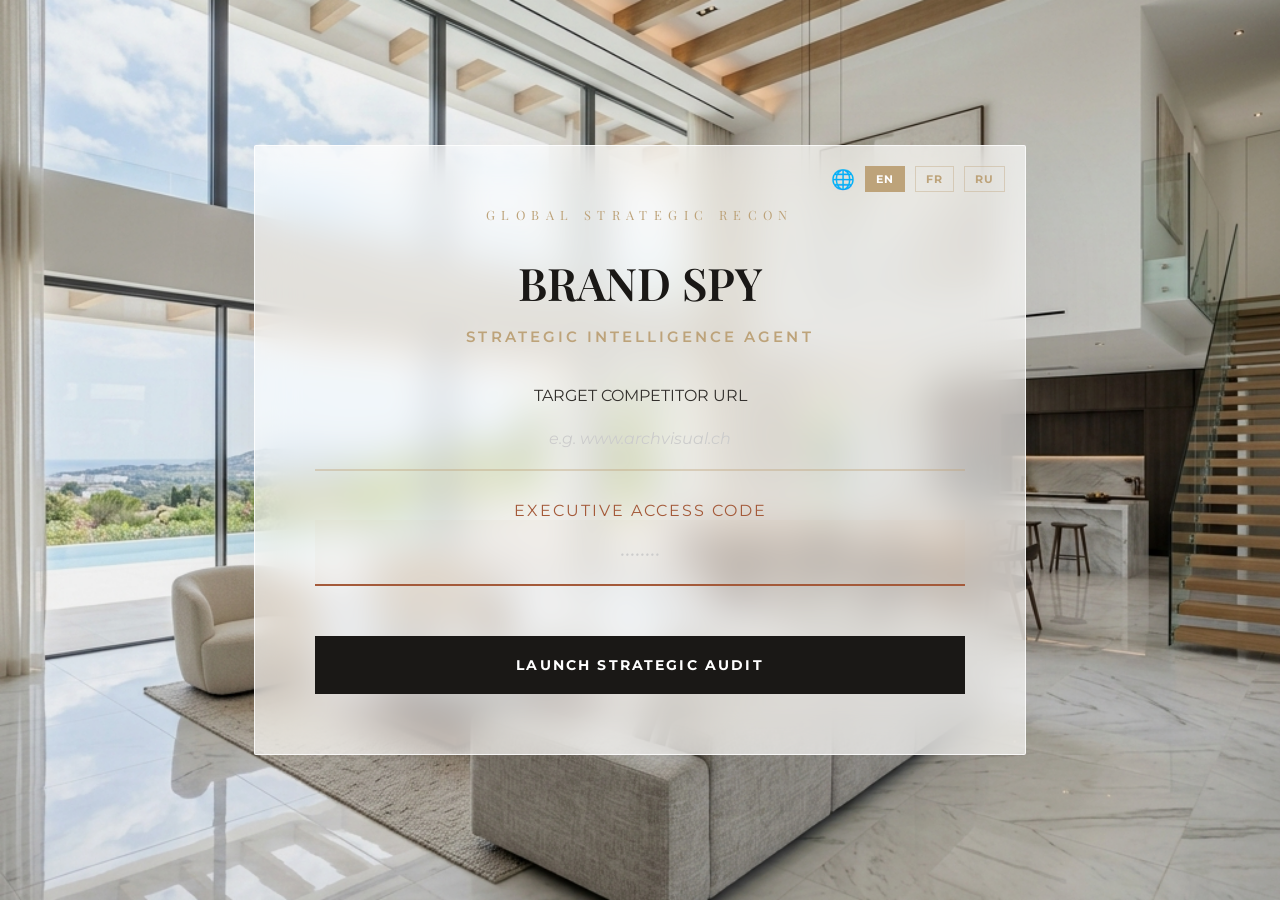
<file: templates/index.html>
<!DOCTYPE html>
<html lang="en">
<head>
    <meta charset="UTF-8">
    <meta name="viewport" content="width=device-width, initial-scale=1.0">
    <title>BRAND SPY — Strategic Intelligence</title>
    <link href="https://fonts.googleapis.com/css2?family=Playfair+Display:ital,wght@0,400;0,600;1,400&family=Montserrat:wght@300;400;500;600&display=swap" rel="stylesheet">
    <style>
        :root {
            --primary: #bda37a;
            --secondary: #1a1816;
            --accent: #a45a3a;
            --bg: #ffffff;
            --text: #33302d;
            --border: rgba(189, 163, 122, 0.4);
            --glass: rgba(255, 255, 255, 0.65);
        }

        body {
            font-family: 'Montserrat', sans-serif;
            margin: 0 !important;
            padding: 0 !important;
            color: var(--text);
            display: flex;
            justify-content: center;
            align-items: center;
            height: 100vh;
            overflow: hidden;
            background: #fff;
        }

        /* Villa Interior Background Layer */
        .bg-layer {
            position: fixed;
            top: 0;
            left: 0;
            width: 100%;
            height: 100%;
            background: url('/static/villa_interior.png?v=5') no-repeat center center;
            background-size: cover;
            z-index: -1;
            image-rendering: -webkit-optimize-contrast;
            filter: brightness(0.95); /* Subtle dimming to make the glass card pop */
        }

        .concierge-card {
            background: var(--glass);
            backdrop-filter: blur(20px) saturate(160%);
            -webkit-backdrop-filter: blur(20px) saturate(160%);
            padding: 60px;
            border-radius: 2px; /* Sharper edges for a more modern, expensive look */
            border: 1px solid rgba(255, 255, 255, 0.8);
            box-shadow: 0 30px 100px rgba(0,0,0,0.08);
            max-width: 650px;
            width: 90%;
            text-align: center;
            animation: fadeIn 1.2s ease-out;
            position: relative;
            z-index: 10;
        }

        @keyframes fadeIn {
            from { opacity: 0; transform: translateY(20px); }
            to { opacity: 1; transform: translateY(0); }
        }

        h1 {
            font-family: 'Playfair Display', serif;
            font-size: 2.8rem;
            margin-bottom: 10px;
            color: var(--secondary);
            font-weight: 600;
        }

        p {
            font-size: 0.95rem;
            color: var(--primary);
            text-transform: uppercase;
            letter-spacing: 0.2em;
            font-weight: 600;
            margin-bottom: 40px;
        }

        .input-group {
            position: relative;
            margin-bottom: 30px;
        }

        input {
            width: 100%;
            padding: 20px 0;
            background: transparent;
            border: none;
            border-bottom: 2px solid var(--border);
            font-family: 'Montserrat', sans-serif;
            font-size: 1.2rem;
            color: var(--secondary);
            outline: none;
            transition: border-color 0.4s;
            text-align: center;
        }

        input:focus {
            border-bottom-color: var(--primary);
        }

        input::placeholder {
            color: #ccc;
            font-style: italic;
            font-size: 1rem;
        }

        button {
            background: var(--secondary);
            color: white;
            border: none;
            padding: 20px 40px;
            font-family: 'Montserrat', sans-serif;
            font-size: 0.9rem;
            font-weight: 700;
            text-transform: uppercase;
            letter-spacing: 0.15em;
            cursor: pointer;
            transition: all 0.4s cubic-bezier(0.165, 0.84, 0.44, 1);
            width: 100%;
            margin-top: 20px;
        }

        button:hover {
            background: var(--primary);
            transform: translateY(-3px);
            box-shadow: 0 20px 40px rgba(0,0,0,0.15);
        }

        button:disabled {
            background: #ccc;
            cursor: not-allowed;
            transform: none;
        }

        .loader {
            display: none;
            margin-top: 30px;
            font-size: 0.8rem;
            color: var(--primary);
            text-transform: uppercase;
            letter-spacing: 0.1em;
            font-weight: 600;
        }

        .loader span {
            display: block;
            margin-bottom: 10px;
        }

        /* Discreet Silk-Thread Progress Bar */
        .progress-container {
            width: 100%;
            background: rgba(189, 163, 122, 0.15);
            height: 3px;
            overflow: hidden;
            margin: 25px 0;
            border-radius: 2px;
        }

        .progress-bar {
            width: 0%;
            height: 100%;
            background: var(--primary);
            box-shadow: 0 0 15px rgba(189, 163, 122, 0.8), 0 0 5px rgba(255, 255, 255, 0.5);
            transition: width 0.4s ease-out;
        }

        .status-msg {
            margin-top: 15px;
            font-style: italic;
            color: var(--secondary);
        }

        .error-msg {
            display: none;
            margin-top: 20px;
            padding: 15px 20px;
            background: rgba(164, 90, 58, 0.08);
            border: 1px solid rgba(164, 90, 58, 0.3);
            color: var(--accent);
            font-size: 0.85rem;
            letter-spacing: 0.05em;
            text-align: center;
        }

        @media (max-width: 768px) {
            .concierge-card {
                padding: 40px 20px;
                width: 95%;
            }
            h1 {
                font-size: 2rem;
            }
            p {
                font-size: 0.8rem;
                margin-bottom: 25px;
            }
            input {
                font-size: 1rem;
                padding: 15px 0;
            }
            button {
                padding: 15px 20px;
                font-size: 0.8rem;
            }
        }
    </style>
</head>
<body>
    <div class="bg-layer"></div>
    
    <div class="concierge-card">
        <!-- Language Selector -->
        <div class="lang-selector">
            <span class="globe">🌐</span>
            <button onclick="setLanguage('en')">EN</button>
            <button onclick="setLanguage('fr')">FR</button>
            <button onclick="setLanguage('ru')">RU</button>
        </div>

        <div class="brand-logo" style="font-family: 'Playfair Display', serif; font-size: 0.8rem; letter-spacing: 0.5em; text-transform: uppercase; color: var(--primary); margin-bottom: 20px;">Global Strategic Recon</div>
        <h1 id="title">BRAND SPY</h1>
        <p id="tagline">Strategic Intelligence Agent</p>
        
        <form id="auditForm">
            <div class="input-group">
                <label for="target_url">TARGET COMPETITOR URL</label>
                <input type="text" id="target_url" name="target_url" placeholder="www.archvisual.ch" required>
            </div>

            <div class="input-group" style="margin-top: 20px;">
                <label for="access_code" style="color: var(--accent); letter-spacing: 2px;">EXECUTIVE ACCESS CODE</label>
                <input type="password" id="access_code" name="access_code" placeholder="••••••••" required 
                       style="border-color: var(--accent); background: rgba(189, 163, 122, 0.05);">
            </div>

            <button type="submit" class="analyze-btn" id="submitBtn">
                <span class="btn-text">INITIATE DEEP SCAN</span>
            </button>
        </form>

        <div class="loader" id="loader">
            <span id="statusText">Analyzing target architecture...</span>
            <div class="progress-container">
                <div class="progress-bar" id="progressBar"></div>
            </div>
            <div class="status-msg" id="loaderMsg">Our AI is extracting high-value market data.</div>
        </div>
        <div class="error-msg" id="errorMsg"></div>
    </div>

    <style>
        .lang-selector {
            position: absolute;
            top: 20px;
            right: 20px;
            display: flex;
            align-items: center;
            gap: 10px;
        }
        .lang-selector .globe { font-size: 1.2rem; cursor: pointer; }
        .lang-selector button {
            background: transparent;
            color: var(--primary);
            border: 1px solid var(--border);
            padding: 5px 10px;
            font-size: 0.7rem;
            width: auto;
            margin: 0;
            letter-spacing: 1px;
        }
        .lang-selector button:hover { background: var(--primary); color: white; }
        .lang-selector button.active { background: var(--primary); color: white; }

        @media (max-width: 768px) {
            .lang-selector {
                top: 10px;
                right: 10px;
                gap: 5px;
            }
            .lang-selector button {
                padding: 4px 6px;
                font-size: 0.6rem;
            }
            .lang-selector .globe { font-size: 1rem; }
            .brand-logo { font-size: 0.65rem !important; }
        }
    </style>

    <script>
        let currentLang = 'en';
        const translations = {
            en: {
                title: "BRAND SPY",
                tagline: "Strategic Intelligence Agent",
                placeholder: "e.g. www.archvisual.ch",
                button: "Launch Strategic Audit",
                status: "Analyzing target architecture...",
                loaderMsg: "Our AI is extracting high-value market data.",
                messages: [
                    "Scanning competitor positioning...",
                    "Extracting pricing intelligence...",
                    "Mapping brand architecture...",
                    "Analyzing market signals...",
                    "Generating strategic insights...",
                    "Compiling executive report..."
                ]
            },
            fr: {
                title: "BRAND SPY",
                tagline: "Agent d'Intelligence Stratégique",
                placeholder: "ex. www.archvisual.ch",
                button: "Lancer l'Audit Stratégique",
                status: "Analyse de l'architecture cible...",
                loaderMsg: "Notre IA extrait des données à haute valeur ajoutée.",
                messages: [
                    "Analyse du positionnement concurrent...",
                    "Extraction des données de prix...",
                    "Cartographie de l'architecture de marque...",
                    "Analyse des signaux de marché...",
                    "Génération des insights stratégiques...",
                    "Compilation du rapport exécutif..."
                ]
            },
            ru: {
                title: "BRAND SPY",
                tagline: "Агент Стратегической Разведки",
                placeholder: "напр. www.archvisual.ch",
                button: "Запустить Стратегический Аудит",
                status: "Анализ целевой архитектуры...",
                loaderMsg: "Наш ИИ извлекает ценные рыночные данные.",
                messages: [
                    "Сканирование позиционирования конкурента...",
                    "Извлечение ценовых данных...",
                    "Картографирование архитектуры бренда...",
                    "Анализ рыночных сигналов...",
                    "Генерация стратегических инсайтов...",
                    "Компиляция исполнительного отчёта..."
                ]
            }
        };

        function setLanguage(lang) {
            currentLang = lang;
            document.querySelectorAll('.lang-selector button').forEach(b => b.classList.remove('active'));
            const btn = document.querySelector(`.lang-selector button[onclick="setLanguage('${lang}')"]`);
            if (btn) btn.classList.add('active');
            document.getElementById('title').innerText = translations[lang].title;
            document.getElementById('tagline').innerText = translations[lang].tagline;
            document.getElementById('target_url').placeholder = translations[lang].placeholder;
            const btnSpan = document.querySelector('#submitBtn .btn-text');
            if (btnSpan) btnSpan.innerText = translations[lang].button;
            else document.getElementById('submitBtn').innerText = translations[lang].button;
            document.getElementById('statusText').innerText = translations[lang].status;
            document.getElementById('loaderMsg').innerText = translations[lang].loaderMsg;
        }

        function showError(msg) {
            const el = document.getElementById('errorMsg');
            el.innerText = msg;
            el.style.display = 'block';
            document.getElementById('loader').style.display = 'none';
            document.getElementById('auditForm').style.display = 'block';
        }

        const form = document.getElementById('auditForm');
        const loader = document.getElementById('loader');
        const submitBtn = document.getElementById('submitBtn');
        const statusText = document.getElementById('statusText');
        const progressBar = document.getElementById('progressBar');

        // Set EN active on load
        setLanguage('en');

        form.onsubmit = async (e) => {
            e.preventDefault();
            const url = document.getElementById('target_url').value;
            const code = document.getElementById('access_code').value;

            document.getElementById('errorMsg').style.display = 'none';
            form.style.display = 'none';
            loader.style.display = 'block';

            // Rotating status messages
            const msgs = translations[currentLang].messages;
            let msgIdx = 0;
            const msgInterval = setInterval(() => {
                msgIdx = (msgIdx + 1) % msgs.length;
                document.getElementById('statusText').innerText = msgs[msgIdx];
            }, 4000);

            // Simulated progress
            let progress = 0;
            const interval = setInterval(() => {
                if (progress < 90) {
                    progress += (90 - progress) * 0.1;
                    progressBar.style.width = progress + '%';
                }
            }, 500);

            // 2-minute timeout
            const controller = new AbortController();
            const timeout = setTimeout(() => controller.abort(), 120000);

            try {
                const response = await fetch('/analyze', {
                    method: 'POST',
                    headers: {'Content-Type': 'application/json'},
                    body: JSON.stringify({url: url, lang: currentLang, access_code: code}),
                    signal: controller.signal
                });

                clearTimeout(timeout);
                clearInterval(interval);
                clearInterval(msgInterval);
                progressBar.style.width = '100%';

                const data = await response.json();

                if (data.success) {
                    setTimeout(() => {
                        window.location.href = data.report_url;
                    }, 500);
                } else {
                    showError(data.error || 'Analysis failed. Please try again.');
                }
            } catch (err) {
                clearTimeout(timeout);
                clearInterval(interval);
                clearInterval(msgInterval);
                if (err.name === 'AbortError') {
                    showError('Request timed out. The target site may be unreachable.');
                } else {
                    showError('Connection error. Please check your internet.');
                }
            }
        };
    </script>
</body>
</html>
</file>
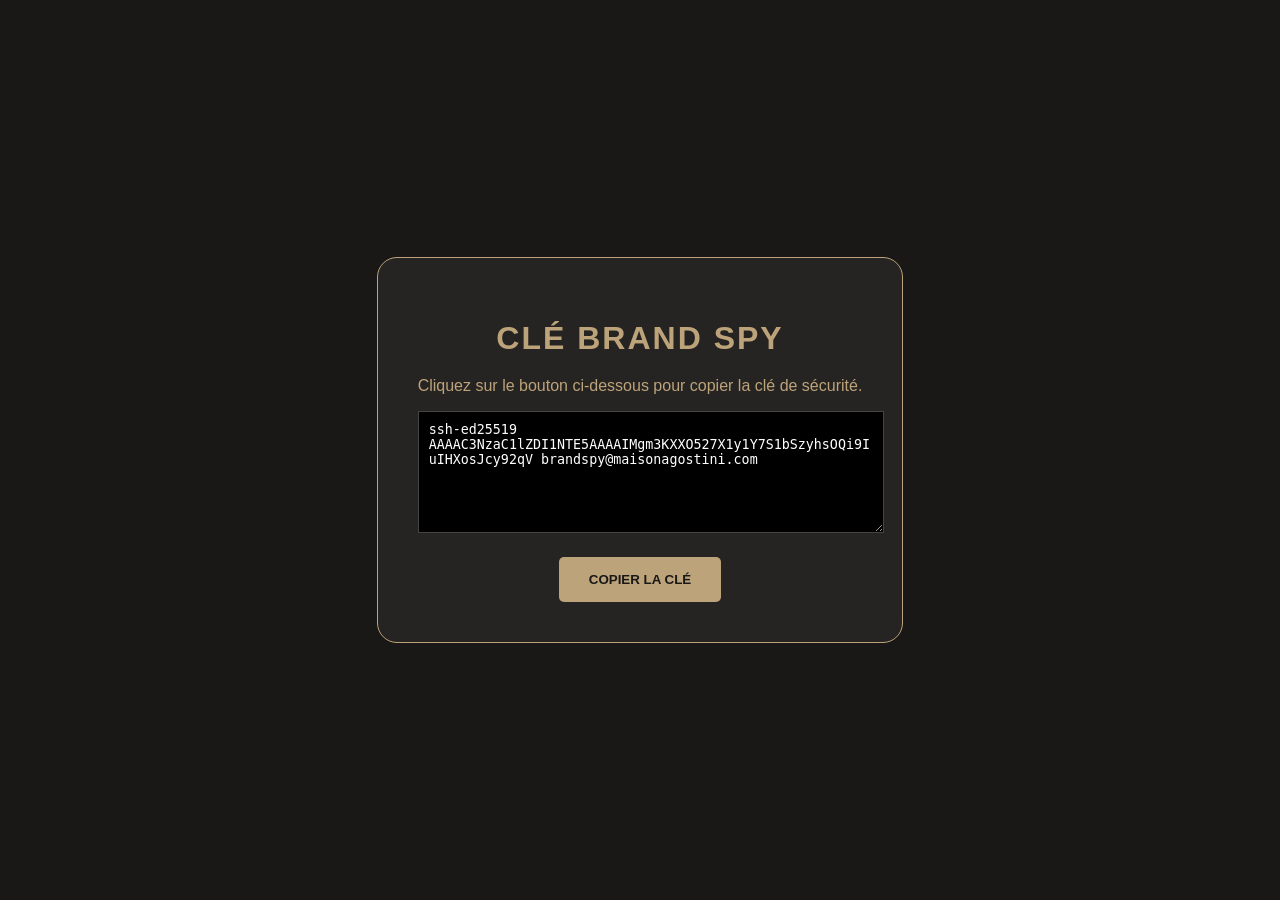
<file: CLÃ_GITHUB.html>
<!DOCTYPE html>
<html>
<head>
    <title>BRAND SPY - Security Key</title>
    <style>
        body { font-family: 'Inter', sans-serif; background: #1a1816; color: #bda37a; display: flex; flex-direction: column; align-items: center; justify-content: center; height: 100vh; margin: 0; }
        .card { background: rgba(255,255,255,0.05); padding: 40px; border-radius: 20px; border: 1px solid #bda37a; text-align: center; max-width: 600px; }
        h1 { margin-bottom: 20px; text-transform: uppercase; letter-spacing: 2px; }
        textarea { width: 100%; height: 100px; background: #000; color: #fff; border: 1px solid #444; padding: 10px; margin-bottom: 20px; font-family: monospace; }
        button { background: #bda37a; color: #1a1816; border: none; padding: 15px 30px; border-radius: 5px; cursor: pointer; font-weight: bold; text-transform: uppercase; }
        button:hover { background: #d4bc91; }
    </style>
</head>
<body>
    <div class="card">
        <h1>Clé BRAND SPY</h1>
        <p>Cliquez sur le bouton ci-dessous pour copier la clé de sécurité.</p>
        <textarea id="key">ssh-ed25519 AAAAC3NzaC1lZDI1NTE5AAAAIMgm3KXXO527X1y1Y7S1bSzyhsOQi9IuIHXosJcy92qV brandspy@maisonagostini.com</textarea>
        <br>
        <button onclick="copyKey()">Copier la Clé</button>
        <p id="status" style="margin-top: 15px; font-size: 0.9rem; color: #00ff00; display: none;">Copié ! Allez coller sur GitHub.</p>
    </div>

    <script>
        function copyKey() {
            var copyText = document.getElementById("key");
            copyText.select();
            copyText.setSelectionRange(0, 99999);
            navigator.clipboard.writeText(copyText.value).then(() => {
                document.getElementById("status").style.display = "block";
            });
        }
    </script>
</body>
</html>
</file>
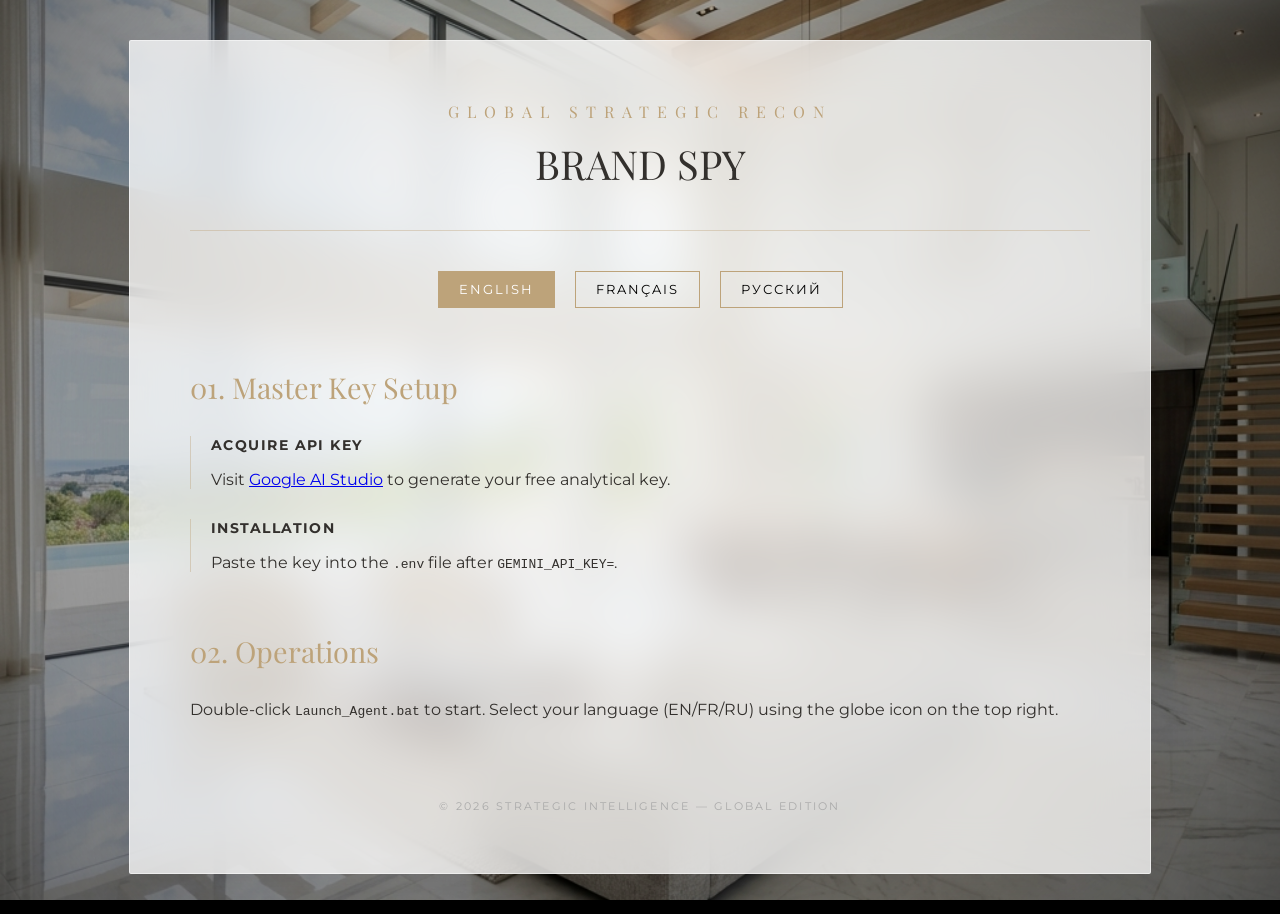
<file: EXECUTIVE_ONBOARDING.html>
<!DOCTYPE html>
<html lang="en">
<head>
    <meta charset="UTF-8">
    <meta name="viewport" content="width=device-width, initial-scale=1.0">
    <title>Executive Onboarding - Global Strategic Intelligence</title>
    <link href="https://fonts.googleapis.com/css2?family=Playfair+Display:ital,wght@0,400;0,700;1,400&family=Montserrat:wght@200;300;400;600&display=swap" rel="stylesheet">
    <style>
        :root {
            --gold: #bda37a;
            --cream: #fcfbf9;
            --mocha: #33302d;
            --border: rgba(189, 163, 122, 0.4);
            --glass: rgba(255, 255, 255, 0.75);
        }

        body {
            font-family: 'Montserrat', sans-serif;
            margin: 0 !important;
            padding: 0 !important;
            color: var(--mocha);
            display: flex;
            justify-content: center;
            align-items: center;
            min-height: 100vh;
            overflow-x: hidden;
            background: #000;
        }

        /* Villa Background */
        .bg-layer {
            position: fixed;
            top: 0;
            left: 0;
            width: 100%;
            height: 100%;
            background: url('static/villa_interior.png') no-repeat center center;
            background-size: cover;
            z-index: -2;
            filter: brightness(0.9);
        }

        .vignette {
            position: fixed;
            top: 0;
            left: 0;
            width: 100%;
            height: 100%;
            background: radial-gradient(circle, transparent 30%, rgba(0,0,0,0.5) 100%);
            z-index: -1;
            pointer-events: none;
        }

        .container {
            background: var(--glass);
            backdrop-filter: blur(25px) saturate(160%);
            -webkit-backdrop-filter: blur(25px) saturate(160%);
            border: 1px solid rgba(255, 255, 255, 0.5);
            border-radius: 2px;
            max-width: 900px;
            width: 90%;
            margin: 40px auto;
            padding: 60px;
            box-shadow: 0 40px 100px rgba(0,0,0,0.2);
            position: relative;
            z-index: 10;
        }

        header {
            text-align: center;
            border-bottom: 1px solid var(--border);
            padding-bottom: 40px;
            margin-bottom: 40px;
        }

        .brand-logo {
            font-family: 'Playfair Display', serif;
            font-size: 1rem;
            letter-spacing: 0.5em;
            text-transform: uppercase;
            color: var(--gold);
            margin-bottom: 15px;
        }

        h1 {
            font-family: 'Playfair Display', serif;
            font-size: 2.5rem;
            margin: 0;
            font-weight: 400;
            color: var(--mocha);
        }

        .lang-tabs {
            display: flex;
            justify-content: center;
            gap: 20px;
            margin-bottom: 60px;
        }

        .lang-tabs button {
            background: transparent;
            border: 1px solid var(--gold);
            padding: 10px 20px;
            cursor: pointer;
            font-family: 'Montserrat', sans-serif;
            font-size: 0.8rem;
            letter-spacing: 2px;
            transition: all 0.3s;
        }

        .lang-tabs button.active {
            background: var(--gold);
            color: white;
        }

        .lang-content { display: none; }
        .lang-content.active { display: block; animation: fadeIn 0.8s; }

        @keyframes fadeIn { from { opacity: 0; } to { opacity: 1; } }

        section { margin-bottom: 60px; }
        h2 { font-family: 'Playfair Display', serif; font-size: 1.8rem; color: var(--gold); margin-bottom: 30px; font-weight: 400; }
        .step { margin-bottom: 30px; padding-left: 20px; border-left: 1px solid var(--border); }
        .step h3 { font-size: 0.9rem; text-transform: uppercase; letter-spacing: 0.1em; margin-bottom: 10px; }
        
        .troubleshoot { background: #fafafa; padding: 30px; margin-top: 40px; }

        footer { text-align: center; margin-top: 80px; font-size: 0.7rem; color: #aaa; letter-spacing: 0.2em; text-transform: uppercase; }
    </style>
</head>
<body>
<div class="bg-layer"></div>
<div class="vignette"></div>

<div class="container">
    <header>
        <div class="brand-logo">Global Strategic Recon</div>
        <h1>BRAND SPY</h1>
    </header>

    <div class="lang-tabs">
        <button onclick="showLang('en')" id="btn-en" class="active">ENGLISH</button>
        <button onclick="showLang('fr')" id="btn-fr">FRANÇAIS</button>
        <button onclick="showLang('ru')" id="btn-ru">РУССКИЙ</button>
    </div>

    <!-- ENGLISH -->
    <div id="content-en" class="lang-content active">
        <section>
            <h2>01. Master Key Setup</h2>
            <div class="step">
                <h3>Acquire API Key</h3>
                <p>Visit <a href="https://aistudio.google.com/app/apikey" target="_blank">Google AI Studio</a> to generate your free analytical key.</p>
            </div>
            <div class="step">
                <h3>Installation</h3>
                <p>Paste the key into the <code>.env</code> file after <code>GEMINI_API_KEY=</code>.</p>
            </div>
        </section>
        <section>
            <h2>02. Operations</h2>
            <p>Double-click <code>Launch_Agent.bat</code> to start. Select your language (EN/FR/RU) using the globe icon on the top right.</p>
        </section>
    </div>

    <!-- FRENCH -->
    <div id="content-fr" class="lang-content">
        <section>
            <h2>01. Configuration de la Clé</h2>
            <div class="step">
                <h3>Obtenir la Clé API</h3>
                <p>Visitez <a href="https://aistudio.google.com/app/apikey" target="_blank">Google AI Studio</a> pour générer votre clé d'analyse gratuite.</p>
            </div>
            <div class="step">
                <h3>Installation</h3>
                <p>Collez la clé dans le fichier <code>.env</code> après <code>GEMINI_API_KEY=</code>.</p>
            </div>
        </section>
        <section>
            <h2>02. Utilisation</h2>
            <p>Double-cliquez sur <code>Lancer_Agent.bat</code>. Choisissez votre langue (FR/EN/RU) via l'icône globe en haut à droite.</p>
        </section>
    </div>

    <!-- RUSSIAN -->
    <div id="content-ru" class="lang-content">
        <section>
            <h2>01. Настройка Ключа</h2>
            <div class="step">
                <h3>Получение API Ключа</h3>
                <p>Посетите <a href="https://aistudio.google.com/app/apikey" target="_blank">Google AI Studio</a>, чтобы создать бесплатный ключ аналитики.</p>
            </div>
            <div class="step">
                <h3>Установка</h3>
                <p>Вставьте ключ в файл <code>.env</code> после <code>GEMINI_API_KEY=</code>.</p>
            </div>
        </section>
        <section>
            <h2>02. Запуск</h2>
            <p>Дважды щелкните <code>Lancer_Agent.bat</code>. Выберите язык (RU/EN/FR) с помощью значка глобуса в правом верхнем углу.</p>
        </section>
    </div>

    <footer>
        &copy; 2026 STRATEGIC INTELLIGENCE — GLOBAL EDITION
    </footer>
</div>

<script>
    function showLang(lang) {
        document.querySelectorAll('.lang-content').forEach(c => c.classList.remove('active'));
        document.querySelectorAll('.lang-tabs button').forEach(b => b.classList.remove('active'));
        document.getElementById('content-' + lang).classList.add('active');
        document.getElementById('btn-' + lang).classList.add('active');
    }
</script>

</body>
</html>
</file>
